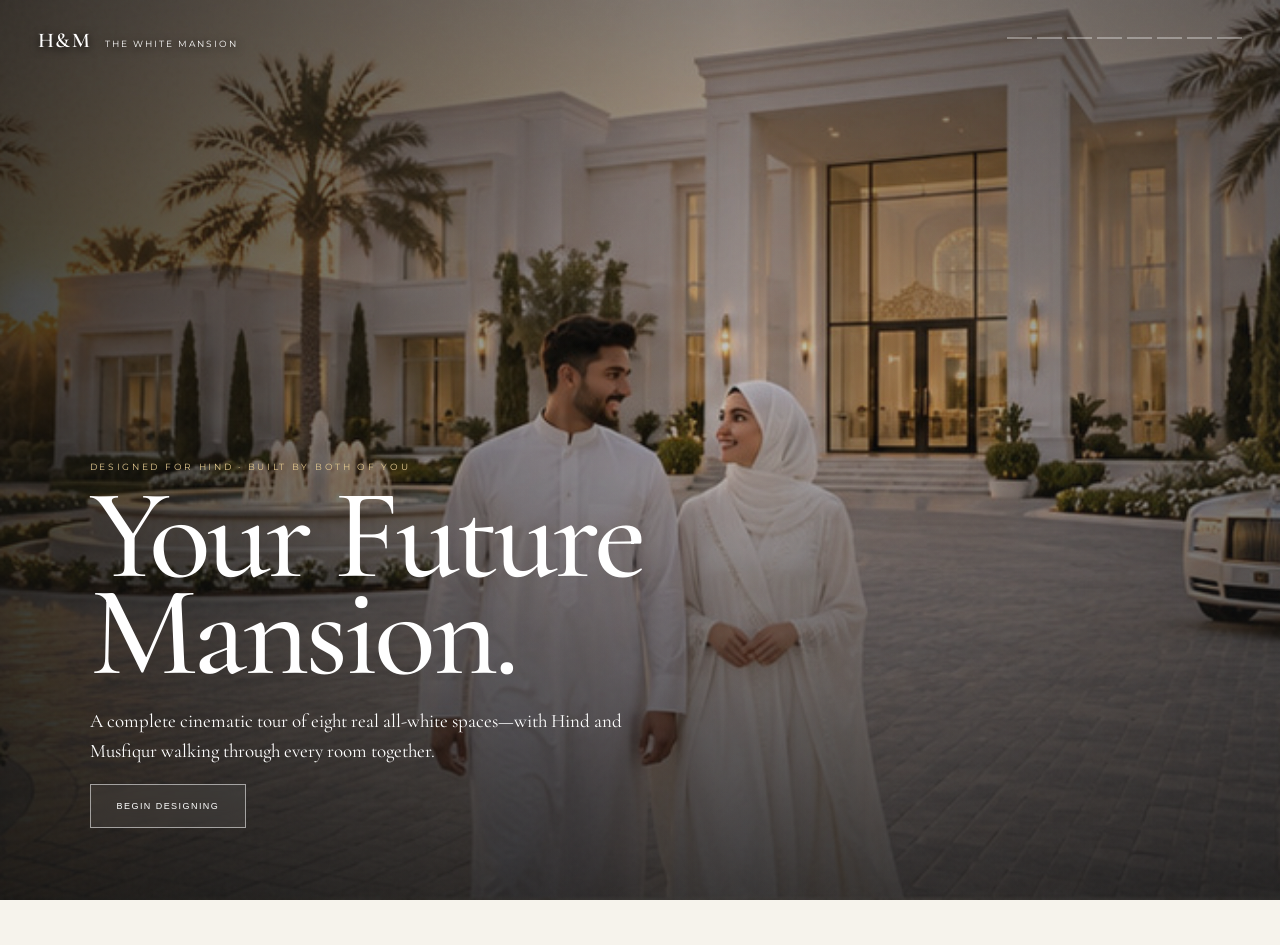
<file: white-mansion/index.html>
<!doctype html><html lang="en"><head><meta charset="utf-8"><meta name="viewport" content="width=device-width,initial-scale=1"><title>Hind & Musfiqur — The White Mansion</title><meta name="theme-color" content="#f7f4ee"><link rel="icon" type="image/svg+xml" href="data:image/svg+xml,%3Csvg xmlns='http://www.w3.org/2000/svg' viewBox='0 0 64 64'%3E%3Crect width='64' height='64' rx='14' fill='%23171512'/%3E%3Cpath d='M11 30 32 13l21 17v23H39V38H25v15H11Z' fill='%23f7f4ee' stroke='%23d9bd78' stroke-width='3'/%3E%3C/svg%3E"><style>
@import url('https://fonts.googleapis.com/css2?family=Cormorant+Garamond:wght@400;500;600&family=Montserrat:wght@400;500;600&display=swap');*{box-sizing:border-box}html,body{margin:0;width:100%;height:100%;overflow:hidden;background:#f6f3ec;color:#fff;font-family:Montserrat,Arial,sans-serif}.app{position:relative;width:100%;height:100%;background:#111}.scene{position:absolute;inset:0;background-position:center;background-size:cover;opacity:0;transform:scale(1.1);transition:opacity 1.1s ease,transform 7s ease;will-change:opacity,transform}.scene.active{opacity:1;transform:scale(1)}.scene:after{content:'';position:absolute;inset:0;background:linear-gradient(90deg,#0d0d0bbd 0%,#1113 58%,#1117),linear-gradient(0deg,#111b,transparent 55%,#1115);transition:.8s}.app.revealing .scene.active:after{background:linear-gradient(0deg,#1119,transparent 42%)}.s0{background-image:url('assets/set1-0.jpg')}.s1{background-image:url('assets/set1-1.jpg')}.s2{background-image:url('assets/set1-2.jpg')}.s3{background-image:url('assets/set1-3.jpg')}.s4{background-image:url('assets/set2-0.jpg')}.s5{background-image:url('assets/set2-1.jpg')}.s6{background-image:url('assets/set2-2.jpg')}.s7{background-image:url('assets/set2-3.jpg')}.grain{position:absolute;inset:0;z-index:2;pointer-events:none;opacity:.08;background-image:url("data:image/svg+xml,%3Csvg viewBox='0 0 180 180' xmlns='http://www.w3.org/2000/svg'%3E%3Cfilter id='n'%3E%3CfeTurbulence type='fractalNoise' baseFrequency='.9' numOctaves='3'/%3E%3C/filter%3E%3Crect width='100%25' height='100%25' filter='url(%23n)' opacity='.28'/%3E%3C/svg%3E")}.brand{position:absolute;z-index:9;top:28px;left:38px;font-size:9px;letter-spacing:.22em;text-transform:uppercase;text-shadow:0 2px 10px #000}.brand b{font:600 21px 'Cormorant Garamond';letter-spacing:.07em;margin-right:10px}.progress{position:absolute;z-index:9;top:37px;right:38px;display:flex;gap:5px}.progress i{display:block;width:25px;height:2px;background:#ffffff55}.progress i.on{background:#e2c98e}.welcome{position:absolute;z-index:7;inset:0;display:flex;align-items:flex-end;padding:8vh 7vw;transition:.7s}.welcome.hide{opacity:0;pointer-events:none;transform:translateY(25px)}.kicker{font-size:9px;letter-spacing:.3em;text-transform:uppercase;color:#e4ca91}.welcome h1,.question h2,.reveal h2,.final h2{font-family:'Cormorant Garamond';font-weight:500;letter-spacing:-.035em}.welcome h1{font-size:clamp(65px,10vw,140px);line-height:.76;margin:15px 0 25px}.welcome p{font:400 19px/1.55 'Cormorant Garamond';max-width:600px}.primary{border:1px solid #ffffff8a;background:#fff1;color:#fff;padding:16px 26px;text-transform:uppercase;letter-spacing:.16em;font-size:9px;cursor:pointer;backdrop-filter:blur(9px);transition:.3s}.primary:hover{background:#fff;color:#181815}.doors{position:absolute;z-index:10;inset:0;display:flex;pointer-events:none;visibility:hidden}.doors.go{visibility:visible}.door{width:50%;height:100%;background:linear-gradient(90deg,#f9f7f1,#d9d4c9);box-shadow:inset 0 0 0 1px #c4af7b;transform:translateX(0)}.go .left{animation:leftDoor 1.25s cubic-bezier(.8,0,.2,1) forwards}.go .right{animation:rightDoor 1.25s cubic-bezier(.8,0,.2,1) forwards}.question{position:absolute;z-index:7;left:5vw;bottom:6vh;width:min(650px,90vw);opacity:0;pointer-events:none;transform:translateY(25px);transition:.7s}.question.active{opacity:1;pointer-events:auto;transform:none}.room-no{font-size:9px;letter-spacing:.26em;color:#e4ca91}.question h2{font-size:clamp(45px,6vw,78px);line-height:.85;margin:10px 0}.question p{font:400 17px/1.5 'Cormorant Garamond';color:#f5f0e7}.choices{display:grid;grid-template-columns:repeat(3,1fr);gap:8px;margin-top:18px}.choice{min-height:94px;border:1px solid #ffffff66;background:#111a;color:#fff;padding:14px;text-align:left;cursor:pointer;backdrop-filter:blur(14px);transition:.28s}.choice:hover{background:#fff;color:#171714;transform:translateY(-4px)}.choice small{display:block;color:#d6b96f;letter-spacing:.14em;font-size:8px;margin-bottom:8px}.choice b{font:500 16px/1.2 'Cormorant Garamond'}.reveal{position:absolute;z-index:8;inset:0;display:flex;align-items:flex-end;padding:6vh 6vw;opacity:0;pointer-events:none;transition:.75s}.reveal.active{opacity:1;pointer-events:auto}.reveal-card{width:min(650px,92vw);padding:22px 25px;background:#f9f7f0ee;color:#1b1b18;box-shadow:0 20px 70px #0005;backdrop-filter:blur(14px);transform:translateY(20px);transition:.65s}.reveal.active .reveal-card{transform:none}.reveal h2{font-size:clamp(34px,5vw,55px);line-height:.9;margin:7px 0}.reveal p{font:400 17px/1.45 'Cormorant Garamond';color:#59554c;margin:8px 0 15px}.continue{border:0;background:#171714;color:#fff;padding:13px 18px;text-transform:uppercase;letter-spacing:.14em;font-size:8px;cursor:pointer}.white-proof{position:absolute;z-index:6;right:4vw;bottom:5vh;padding:10px 13px;background:#ffffffe8;color:#26241f;font-size:8px;letter-spacing:.15em;opacity:0;transition:.7s}.app.revealing .white-proof{opacity:1}.final{position:absolute;z-index:12;inset:0;display:none;place-items:center;text-align:center;padding:25px;background:#f6f3edee;color:#1a1916}.final.active{display:grid;animation:fade 1s}.final-inner{max-width:850px}.seal{width:62px;height:62px;margin:auto;display:grid;place-items:center;border:1px solid #b6975e;border-radius:50%;font:600 20px 'Cormorant Garamond';color:#9d7e47}.final h2{font-size:clamp(58px,9vw,115px);line-height:.78;margin:18px}.final>div>p{font:400 19px/1.5 'Cormorant Garamond';color:#615b50}.plans{display:flex;justify-content:center;gap:7px;flex-wrap:wrap;margin:21px 0}.plans span{border:1px solid #c8c2b7;padding:7px 10px;font-size:8px;letter-spacing:.05em;background:#fff}.dua{border-top:1px solid #c8c2b7;padding-top:18px}.restart{border:0;background:transparent;color:#8d7042;text-transform:uppercase;letter-spacing:.16em;font-size:8px;text-decoration:underline;text-underline-offset:6px;cursor:pointer}@keyframes leftDoor{0%{transform:translateX(0)}55%{transform:translateX(0)}100%{transform:translateX(-101%)}}@keyframes rightDoor{0%{transform:translateX(0)}55%{transform:translateX(0)}100%{transform:translateX(101%)}}@keyframes fade{from{opacity:0}to{opacity:1}}@media(max-width:700px){.brand{left:18px;top:20px}.progress{right:18px;top:28px}.progress i{width:12px}.welcome{padding:7vh 20px}.welcome h1{font-size:70px}.question{left:16px;bottom:22px;width:calc(100% - 32px)}.question h2{font-size:44px}.choices{grid-template-columns:1fr}.choice{min-height:52px;padding:9px 11px}.choice small{margin-bottom:3px}.reveal{padding:18px}.reveal-card{padding:18px}.white-proof{display:none}}
</style></head><body><main id="app" class="app"><div class="scene s0 active"></div><div class="scene s1"></div><div class="scene s2"></div><div class="scene s3"></div><div class="scene s4"></div><div class="scene s5"></div><div class="scene s6"></div><div class="scene s7"></div><div id="cinematic" class="cinematic"><div id="cinematicBlur" class="cinematic-blur"></div><img id="cinematicImage" class="cinematic-image" alt="Selected mansion design"><div class="cinematic-bars"></div><div id="sceneCaption" class="scene-caption"></div></div><div class="grain"></div><div class="brand"><b>H&M</b> The White Mansion</div><div id="progress" class="progress"></div>
<section id="welcome" class="welcome"><div><div class="kicker">Designed for Hind · Built by both of you</div><h1>Your Future<br>Mansion.</h1><p>A complete cinematic tour of eight real all-white spaces—with Hind and Musfiqur walking through every room together.</p><button id="start" class="primary">Begin designing</button></div></section><div id="doors" class="doors"><div class="door left"></div><div class="door right"></div></div>
<section id="question" class="question"><div id="roomNo" class="room-no"></div><h2 id="roomTitle"></h2><p id="roomPrompt"></p><div id="choices" class="choices"></div></section>
<section id="reveal" class="reveal"><div class="reveal-card"><div class="kicker">Your selected design — now shown in the mansion</div><h2 id="pickedTitle"></h2><p id="pickedCopy"></p><button id="continue" class="continue">Continue through the mansion</button></div></section><div class="white-proof">ALL-WHITE INTERIOR · HIND & MUSFIQUR PRESENT</div>
<section id="planner" class="planner"><div class="planner-shell"><div class="planner-top"><div><div class="kicker">Hind designs the family floor plan</div><h2>How Big Is Our Mansion?</h2></div><div id="plannerStep" class="planner-step"></div></div><div id="plannerLive" class="planner-live"></div><div class="planner-card"><h3 id="plannerTitle"></h3><p id="plannerPrompt"></p><div id="plannerChoices" class="planner-choices"></div></div></div></section>
<style>.choice{position:relative;overflow:hidden;min-height:190px;background-color:#111;background-repeat:no-repeat;background-size:cover;background-position:center;padding:14px;display:flex;flex-direction:column;justify-content:flex-end}.choice:after{content:'';position:absolute;inset:0;background:linear-gradient(0deg,#090909e8 0%,#1118 42%,transparent 76%);transition:.28s}.choice:hover{color:#fff;transform:translateY(-5px);box-shadow:0 18px 40px #0008}.choice:hover:after{background:linear-gradient(0deg,#090909e8 0%,#1114 48%,transparent 80%)}.choice small,.choice b{position:relative;z-index:1}.choice small{color:#e7ca83}.choice b{font-size:17px;font-weight:600;text-shadow:0 2px 12px #000}.design-preview{display:block;width:100%;aspect-ratio:16/10;background-repeat:no-repeat;background-size:cover;background-position:center;transition:.5s}.result-card:hover .design-preview{transform:scale(1.04)}.cinematic{position:absolute;z-index:5;inset:0;overflow:hidden;opacity:0;pointer-events:none;background:#080807;transition:opacity .75s}.cinematic.playing{opacity:1}.cinematic-blur{position:absolute;inset:-8%;background-position:center;background-size:cover;filter:blur(38px) brightness(.42);transform:scale(1.15);animation:backdropDrift 9s ease-in-out both}.cinematic-image{position:absolute;inset:0;width:100%;height:100%;object-fit:contain;filter:drop-shadow(0 20px 50px #000b);animation:cinemaMove 9s cubic-bezier(.2,.65,.3,1) both}.cinematic-bars:before,.cinematic-bars:after{content:'';position:absolute;z-index:2;left:0;width:100%;height:5.5vh;background:#050505;animation:barsIn .9s ease both}.cinematic-bars:before{top:0}.cinematic-bars:after{bottom:0}.scene-caption{position:absolute;z-index:3;right:5vw;top:9vh;color:#fff;font:500 clamp(18px,2vw,30px) 'Cormorant Garamond';letter-spacing:.04em;text-shadow:0 3px 20px #000;opacity:0;animation:captionIn 9s ease both}.cinematic.playing:after{content:'CINEMATIC DESIGN REVEAL';position:absolute;z-index:3;left:5vw;bottom:8vh;color:#e5cc92;font-size:8px;letter-spacing:.3em}.app.revealing .scene.active{opacity:0}@keyframes cinemaMove{0%{transform:scale(1.16) translate3d(2%,2%,0);opacity:.15}12%{opacity:1}55%{transform:scale(1.06) translate3d(-1%,-1%,0)}100%{transform:scale(1) translate3d(0,0,0)}}@keyframes backdropDrift{from{transform:scale(1.22) translateX(-2%)}to{transform:scale(1.1) translateX(2%)}}@keyframes barsIn{from{height:0}to{height:5.5vh}}@keyframes captionIn{0%,12%{opacity:0;transform:translateY(-12px)}22%,82%{opacity:1;transform:none}100%{opacity:.3}}@media(max-width:700px){.question{bottom:18px}.question h2{font-size:40px;margin-bottom:5px}.question p{margin:5px 0}.choices{grid-template-columns:repeat(3,1fr);gap:5px}.choice{min-height:145px;padding:9px 8px}.choice small{margin-bottom:4px;font-size:7px}.choice b{font-size:14px}.cinematic-image{object-fit:cover}.scene-caption{top:8vh;right:18px}.cinematic.playing:after{left:18px}}</style>
<style>.blueprint{position:absolute;z-index:14;inset:0;display:none;background:#0d0d0b;color:#fff;overflow:auto}.blueprint.active{display:block;animation:fade 1s}.blueprint-head{padding:24px 34px 14px;display:flex;align-items:end;justify-content:space-between;gap:20px}.blueprint-head h2{font:500 clamp(38px,5vw,72px)/.9 'Cormorant Garamond';margin:4px 0}.blueprint-head p{margin:0;color:#c9c4ba;font:400 15px/1.5 'Cormorant Garamond'}.blueprint-map{position:relative;width:min(1500px,calc(100% - 40px));margin:0 auto 28px;aspect-ratio:1664/935;background:url('assets/white-mansion-blueprint-v2.jpg') center/contain no-repeat;box-shadow:0 25px 80px #000}.room-pin{position:absolute;transform:translate(-50%,-50%);width:clamp(24px,2.6vw,42px);aspect-ratio:1;border:1px solid #fff;background:#171510d9;color:#f0d38c;border-radius:50%;font:600 12px Montserrat;cursor:pointer;box-shadow:0 0 0 7px #fff2,0 5px 25px #000;transition:.25s}.room-pin:hover,.room-pin:focus{background:#e8cc88;color:#111;transform:translate(-50%,-50%) scale(1.2)}.room-pin:after{content:attr(data-room);position:absolute;left:50%;top:calc(100% + 10px);transform:translateX(-50%);white-space:nowrap;color:#fff;background:#111c;padding:5px 8px;font-size:7px;letter-spacing:.12em;text-transform:uppercase}.room-view{position:fixed;z-index:20;inset:0;display:none;background:#090908ee;align-items:center;justify-content:center;padding:4vw}.room-view.active{display:flex;animation:fade .4s}.room-visual{position:absolute;inset:3vh 3vw 18vh;background-repeat:no-repeat;background-position:center;background-size:cover;box-shadow:0 20px 80px #000;transition:.45s}.room-view-copy{position:absolute;z-index:2;left:7vw;bottom:5vh}.room-view-copy small{color:#e5ca88;letter-spacing:.22em}.room-view-copy h3{font:500 clamp(36px,6vw,78px)/.9 'Cormorant Garamond';margin:6px 0}.room-view-copy p{margin:0;color:#ddd}.close-room{position:absolute;z-index:3;right:5vw;top:5vh;border:1px solid #fff8;background:#111b;color:#fff;padding:11px 15px;cursor:pointer}.portfolio{border:1px solid #d8bc79;background:#d8bc79;color:#111;padding:13px 18px;text-transform:uppercase;letter-spacing:.13em;font-size:8px;cursor:pointer}.final{overflow:auto;align-items:start;padding:55px 25px}.final-inner{width:min(1180px,100%);max-width:none;margin:auto}.final h2{font-size:clamp(46px,7vw,86px);margin-bottom:14px}.result-grid{display:grid;grid-template-columns:repeat(4,1fr);gap:14px;margin:28px 0;text-align:left}.result-card{background:#fff;border:1px solid #ded9ce;box-shadow:0 12px 30px #4b453916;overflow:hidden;animation:cardIn .7s both}.result-card:nth-child(2){animation-delay:.06s}.result-card:nth-child(3){animation-delay:.12s}.result-card:nth-child(4){animation-delay:.18s}.result-card:nth-child(5){animation-delay:.24s}.result-card:nth-child(6){animation-delay:.30s}.result-card:nth-child(7){animation-delay:.36s}.result-card:nth-child(8){animation-delay:.42s}.result-copy{padding:13px 14px 15px}.result-copy small{display:block;color:#a1814b;font-size:7px;letter-spacing:.16em;margin-bottom:5px}.result-copy h3{font:600 20px/1 'Cormorant Garamond';margin:0 0 6px}.result-copy p{font:500 10px/1.35 Montserrat;margin:0;color:#625d54}.final .dua{max-width:760px;margin:20px auto}.final .restart{margin-bottom:35px}@keyframes cardIn{from{opacity:0;transform:translateY(22px)}to{opacity:1;transform:none}}@media(max-width:900px){.blueprint-head{padding:18px 20px}.blueprint-head p{display:none}.result-grid{grid-template-columns:repeat(2,1fr)}}@media(max-width:520px){.blueprint-map{width:100%;margin-top:12vh}.room-pin:after{display:none}.room-visual{inset:10vh 0 22vh}.final{padding:38px 14px}.result-grid{grid-template-columns:1fr}.result-card img{aspect-ratio:16/9}}</style>
<style>.planner{position:absolute;z-index:13;inset:0;display:none;overflow:auto;background:linear-gradient(120deg,#0a0a09ee,#18150eee),url('assets/white-mansion-blueprint-v2.jpg') center/cover;color:#fff}.planner.active{display:block;animation:fade .6s}.planner-shell{width:min(1100px,calc(100% - 32px));margin:auto;padding:7vh 0}.planner-top{display:flex;align-items:end;justify-content:space-between;gap:20px}.planner h2{font:500 clamp(46px,7vw,90px)/.85 'Cormorant Garamond';margin:12px 0}.planner-step{color:#e4ca91;letter-spacing:.18em;font-size:12px}.planner-live{display:flex;gap:8px;flex-wrap:wrap;margin:20px 0}.planner-live span,.floor-summary span{border:1px solid #d8bc7966;background:#111b;padding:9px 12px;color:#f2dfae;font-size:12px}.planner-card{margin-top:4vh;background:#f8f5ed;color:#191814;padding:clamp(22px,4vw,48px);box-shadow:0 24px 80px #0008}.planner-card h3{font:600 clamp(34px,5vw,58px)/.95 'Cormorant Garamond';margin:0 0 8px}.planner-card p{font:400 18px/1.5 'Cormorant Garamond';color:#625c50}.planner-choices{display:grid;grid-template-columns:repeat(3,1fr);gap:12px;margin-top:25px}.planner-choice{border:1px solid #bca66d;background:#fff;color:#171510;padding:25px 15px;cursor:pointer;transition:.25s}.planner-choice:hover{background:#171510;color:#fff;transform:translateY(-5px)}.planner-choice b{display:block;font:600 36px 'Cormorant Garamond';color:#b18d47}.planner-choice span{font-size:13px}.floor-summary{display:flex;flex-wrap:wrap;gap:7px;margin-top:10px}.blueprint-map .room-pin.extra{background:#e5ca88;color:#111}.blueprint-map .room-pin.extra:after{color:#f5dfaa}.family-plan{margin:0 auto 30px;width:min(1500px,calc(100% - 40px));padding:18px 22px;border:1px solid #d8bc7944;background:#16140f}.family-plan h3{font:500 27px 'Cormorant Garamond';margin:0 0 10px}@media(max-width:650px){.planner-choices{grid-template-columns:1fr}.planner-choice{padding:14px}.planner-top{align-items:start;flex-direction:column}.planner-live{margin:10px 0}.family-plan{width:calc(100% - 20px)}}</style>
<section id="blueprint" class="blueprint"><div class="blueprint-head"><div><div class="kicker">Hind's completed design · interactive floor plan</div><h2>The Whole Mansion</h2><p>Tap any numbered room to step inside. Every room is shown without people.</p><div id="floorSummary" class="floor-summary"></div></div><button id="portfolio" class="portfolio">Portfolio & dua</button></div><div class="blueprint-map"><button class="room-pin" data-i="0" data-room="Arrival" style="left:50%;top:88%">1</button><button class="room-pin" data-i="1" data-room="Grand Foyer" style="left:50%;top:53%">2</button><button class="room-pin" data-i="2" data-room="Prayer Room" style="left:82%;top:52%">3</button><button class="room-pin" data-i="3" data-room="Private Lounge" style="left:20%;top:52%">4</button><button class="room-pin" data-i="4" data-room="White Kitchen" style="left:51%;top:22%">5</button><button class="room-pin" data-i="5" data-room="Primary Bedroom" style="left:18%;top:20%">6</button><button class="room-pin" data-i="6" data-room="Formal Dining" style="left:82%;top:22%">7</button><button class="room-pin" data-i="7" data-room="Sitting Room" style="left:34%;top:52%">8</button><button class="room-pin extra" data-i="8" data-room="Children's Wing" style="left:68%;top:52%">9</button><button class="room-pin extra" data-i="9" data-room="Bathrooms" style="left:66%;top:20%">10</button><button class="room-pin extra" data-i="10" data-room="Guest Suites" style="left:34%;top:20%">11</button></div><div class="family-plan"><h3>Hind's Family Floor Plan</h3><div id="familyPlan" class="floor-summary"></div></div></section>
<section id="roomView" class="room-view"><button id="closeRoom" class="close-room">Back to blueprint</button><div id="roomVisual" class="room-visual"></div><div class="room-view-copy"><small>HIND'S SELECTED DESIGN</small><h3 id="roomViewTitle"></h3><p id="roomViewChoice"></p></div></section>
<section id="final" class="final"><div class="final-inner"><div class="seal">H&M</div><div class="kicker">Your complete design portfolio</div><h2>Our Finished Mansion</h2><p>Every choice you made, every room you designed, and the future home you built together.</p><div id="finalPlan" class="floor-summary" style="justify-content:center"></div><div id="resultGrid" class="result-grid"></div><p class="dua">May Allah grant you a beautiful home filled with prayer, mercy, affection, laughter and barakah—and bring you both to it in the most beautiful halal way. Ameen.</p><button id="restart" class="restart">Design it again</button></div></section></main><script>
const rooms=[
{title:'The Mansion Exterior',prompt:'Choose the feeling your future home should give before anyone enters.',opts:[['White Palace Arrival','A grand symmetrical white façade with a ceremonial driveway.'],['Modern Glass Estate','A sleek white mansion shaped by glass, light and clean lines.'],['Private Garden Mansion','An all-white estate softened by fountains, palms and privacy.']]},
{title:'The Grand Foyer',prompt:'The doors open. What should the first interior moment feel like?',opts:[['Twin Staircase Entrance','A dramatic double staircase under a crystal chandelier.'],['Gallery-Style Welcome','An airy marble gallery with white flowers and soft gold details.'],['Quiet Luxury Foyer','Pure white stone, tall windows and an uncluttered welcome.']]},
{title:'The Prayer Room',prompt:'Design the spiritual heart of your mansion.',opts:[['Window-Lit Sanctuary','Soft daylight, an ornate white mihrab and peaceful rugs.'],['Private Arched Musalla','A dedicated arched sanctuary protected from noise and clutter.'],['Two Mats Together','Two beautiful prayer spaces placed side by side.']]},
{title:'The Private Lounge',prompt:'Choose where long conversations, tea and teasing will happen.',opts:[['Café Corner for Two','A small marble table reserved for private conversations.'],['Curved White Sofa','A deep white sofa facing the garden and sunset.'],['Soft Floor Lounge','White floor cushions beneath warm architectural lighting.']]},
{title:'The White Kitchen',prompt:'Your enormous white kitchen is ready. How will you use it?',opts:[['Hind’s Chef Kitchen','Hind takes the lead at the marble island.'],['Musfiqur Cooks','Musfiqur cooks while Hind performs the official review.'],['Cook Together Island','Two places at the island for experiments made together.']]},
{title:'The Primary Bedroom',prompt:'Choose the final arrangement for the calmest suite in the mansion.',opts:[['Equal White Linen','Perfect symmetry and a very serious 50/50 blanket treaty.'],['Hind’s Royal Side','Hind receives the most luxurious side and seventy percent of the blanket.'],['Two Blankets, One Zone','Two white blankets with one protected cuddle zone.']]},
{title:'The Formal Dining Room',prompt:'How will this room protect your time together?',opts:[['Phone-Free Dinners','The marble table becomes a protected phone-free space.'],['One Private Hour','A weekly private dinner hour belonging only to you.'],['The Secret Signal','A private look that means: I need your full attention.']]},
{title:'The Private Sitting Room',prompt:'The final room needs one romantic rule.',opts:[['Monthly Surprise','One thoughtful surprise appears here every month.'],['Blushing Compliments','Only specific, honest compliments are permitted.'],['Random Mini-Dates','Ordinary evenings can become private dates without warning.']]}
];
const atlases=['assets/design-exterior.jpg','assets/design-foyer.jpg','assets/design-prayer.jpg','assets/design-lounge.jpg','assets/design-kitchen.jpg','assets/design-bedroom.jpg','assets/design-dining.jpg','assets/design-sitting.jpg'];
const designNames=['design-exterior','design-foyer','design-prayer','design-lounge','design-kitchen','design-bedroom','design-dining','design-sitting'];
const designImage=(room,choice)=>'assets/'+designNames[room]+'-'+(choice+1)+'.jpg';
const panelPosition=i=>i===0?'0% center':i===1?'50% center':'100% center';
const planRounds=[
 {key:'bedrooms',title:'How many family bedrooms?',prompt:'One primary suite, plus a generous bedroom wing for your future family.',choices:[[5,'5 family bedrooms'],[6,'6 family bedrooms'],[7,'7 family bedrooms']]},
 {key:'kids',title:"How many children's rooms?",prompt:'Hind chooses how large the future children’s wing should be.',choices:[[2,"2 children's rooms"],[3,"3 children's rooms"],[4,"4 children's rooms"]]},
 {key:'bathrooms',title:'How many bathrooms?',prompt:'Choose the number of complete bathrooms throughout the mansion.',choices:[[4,'4 bathrooms'],[5,'5 bathrooms'],[6,'6 bathrooms']]},
 {key:'guests',title:'How many guest suites?',prompt:'Comfortable private rooms for visiting family and loved ones.',choices:[[1,'1 guest suite'],[2,'2 guest suites'],[3,'3 guest suites']]},
 {key:'bonus',title:'Choose the extra rooms',prompt:'Finish the mansion with the spaces that make it truly yours.',choices:[[2,'Cinema + library'],[2,'Gym + home office'],[4,'Cinema, library, gym + office']]}
];
let n=0,picks=[],pickIndexes=[],planIndex=0,plan={};const $=id=>document.getElementById(id),scenes=[...document.querySelectorAll('.scene')];
function meter(){ $('progress').innerHTML=rooms.map((_,i)=>'<i class="'+(i<n?'on':'')+'"></i>').join('') }
function showScene(i){scenes.forEach((s,j)=>s.classList.toggle('active',j===i))}
function render(){let r=rooms[n];showScene(n);$('roomNo').textContent='DESIGN '+(n+1)+' OF '+rooms.length;$('roomTitle').textContent=r.title;$('roomPrompt').textContent=r.prompt;$('choices').innerHTML=r.opts.map((o,i)=>'<button class="choice" data-i="'+i+'" style="background-image:url(\''+designImage(n,i)+'\')"><small>DESIGN 0'+(i+1)+'</small><b>'+o[0]+'</b></button>').join('');document.querySelectorAll('.choice').forEach(b=>b.onclick=()=>pick(+b.dataset.i));meter();$('question').classList.add('active')}
function transition(next){$('doors').classList.remove('go');void $('doors').offsetWidth;$('doors').classList.add('go');setTimeout(next,550);setTimeout(()=>$('doors').classList.remove('go'),1300)}
function pick(i){let r=rooms[n],o=r.opts[i],src=designImage(n,i);picks.push(o[0]);pickIndexes.push(i);$('cinematicImage').src=src;$('cinematicBlur').style.backgroundImage='url('+src+')';$('sceneCaption').textContent=r.title+' · '+o[0];$('cinematic').classList.remove('playing');void $('cinematic').offsetWidth;$('cinematic').classList.add('playing');$('pickedTitle').textContent=o[0];$('pickedCopy').textContent=o[1];$('question').classList.remove('active');$('app').classList.add('revealing');setTimeout(()=>$('reveal').classList.add('active'),1200)}
$('continue').onclick=()=>{$('reveal').classList.remove('active');$('cinematic').classList.remove('playing');$('app').classList.remove('revealing');n++;if(n<rooms.length)transition(render);else transition(showPlanner)}
function planBadges(){return Object.entries(plan).map(([k,v])=>'<span>'+v.label+'</span>').join('')}
function showPlanner(){$('planner').classList.add('active');renderPlan()}
function renderPlan(){const r=planRounds[planIndex];$('plannerStep').textContent='FLOOR PLAN '+(planIndex+1)+' OF '+planRounds.length;$('plannerTitle').textContent=r.title;$('plannerPrompt').textContent=r.prompt;$('plannerLive').innerHTML=planBadges();$('plannerChoices').innerHTML=r.choices.map((c,i)=>'<button class="planner-choice" data-i="'+i+'"><b>'+c[0]+'</b><span>'+c[1]+'</span></button>').join('');document.querySelectorAll('.planner-choice').forEach(b=>b.onclick=()=>choosePlan(+b.dataset.i))}
function choosePlan(i){const r=planRounds[planIndex],c=r.choices[i];plan[r.key]={value:c[0],label:c[1]};planIndex++;if(planIndex<planRounds.length)renderPlan();else{$('planner').classList.remove('active');showBlueprint()}}
function totalRooms(){return plan.bedrooms.value+plan.bathrooms.value+plan.guests.value+plan.bonus.value+6}
function showBlueprint(){const summary='<span>'+totalRooms()+' designed spaces total</span>'+planBadges();$('floorSummary').innerHTML=summary;$('familyPlan').innerHTML=summary;$('blueprint').classList.add('active');document.querySelectorAll('.room-pin').forEach(b=>b.onclick=()=>openRoom(+b.dataset.i))}
const roomViews=['room-exterior','room-foyer','room-prayer','room-lounge','room-kitchen','room-bedroom','room-dining','room-sitting','room-kids-wing','room-bathroom','room-guest-suite'].map(name=>'assets/'+name+'.jpg');
function roomInfo(i){if(i<rooms.length)return[rooms[i].title,'Selected: '+picks[i]];if(i===8)return["The Children's Wing",plan.kids.label+' inside a '+plan.bedrooms.label+' mansion'];if(i===9)return['The Bathroom Collection',plan.bathrooms.label+' chosen by Hind'];return['The Guest Suites',plan.guests.label+' for visiting family']}
function openRoom(i){const info=roomInfo(i);$('roomVisual').style.backgroundImage='url("'+roomViews[i]+'")';$('roomViewTitle').textContent=info[0];$('roomViewChoice').textContent=info[1];$('roomView').classList.add('active')}
$('closeRoom').onclick=()=>$('roomView').classList.remove('active');$('portfolio').onclick=()=>{$('blueprint').classList.remove('active');finish()};
function finish(){const chosen=rooms.map((r,i)=>'<article class="result-card"><div class="design-preview" role="img" aria-label="'+r.title+': '+picks[i]+'" style="background-image:url(\''+designImage(i,pickIndexes[i])+'\')"></div><div class="result-copy"><small>FINAL DESIGN 0'+(i+1)+'</small><h3>'+r.title+'</h3><p>'+picks[i]+'</p></div></article>').join('');const family=[['Children\'s Wing',plan.kids.label,'room-kids-wing.jpg'],['Luxury Bathrooms',plan.bathrooms.label,'room-bathroom.jpg'],['Guest Suites',plan.guests.label,'room-guest-suite.jpg']].map((x,i)=>'<article class="result-card"><div class="design-preview" role="img" aria-label="'+x[0]+'" style="background-image:url(\'assets/'+x[2]+'\')"></div><div class="result-copy"><small>FAMILY PLAN 0'+(i+1)+'</small><h3>'+x[0]+'</h3><p>'+x[1]+'</p></div></article>').join('');$('finalPlan').innerHTML='<span>'+totalRooms()+' designed spaces total</span>'+planBadges();$('resultGrid').innerHTML=chosen+family;$('final').classList.add('active');meter()}
$('start').onclick=()=>{$('welcome').classList.add('hide');setTimeout(render,600)};$('restart').onclick=()=>location.reload();meter();
</script></body></html>
</file>
